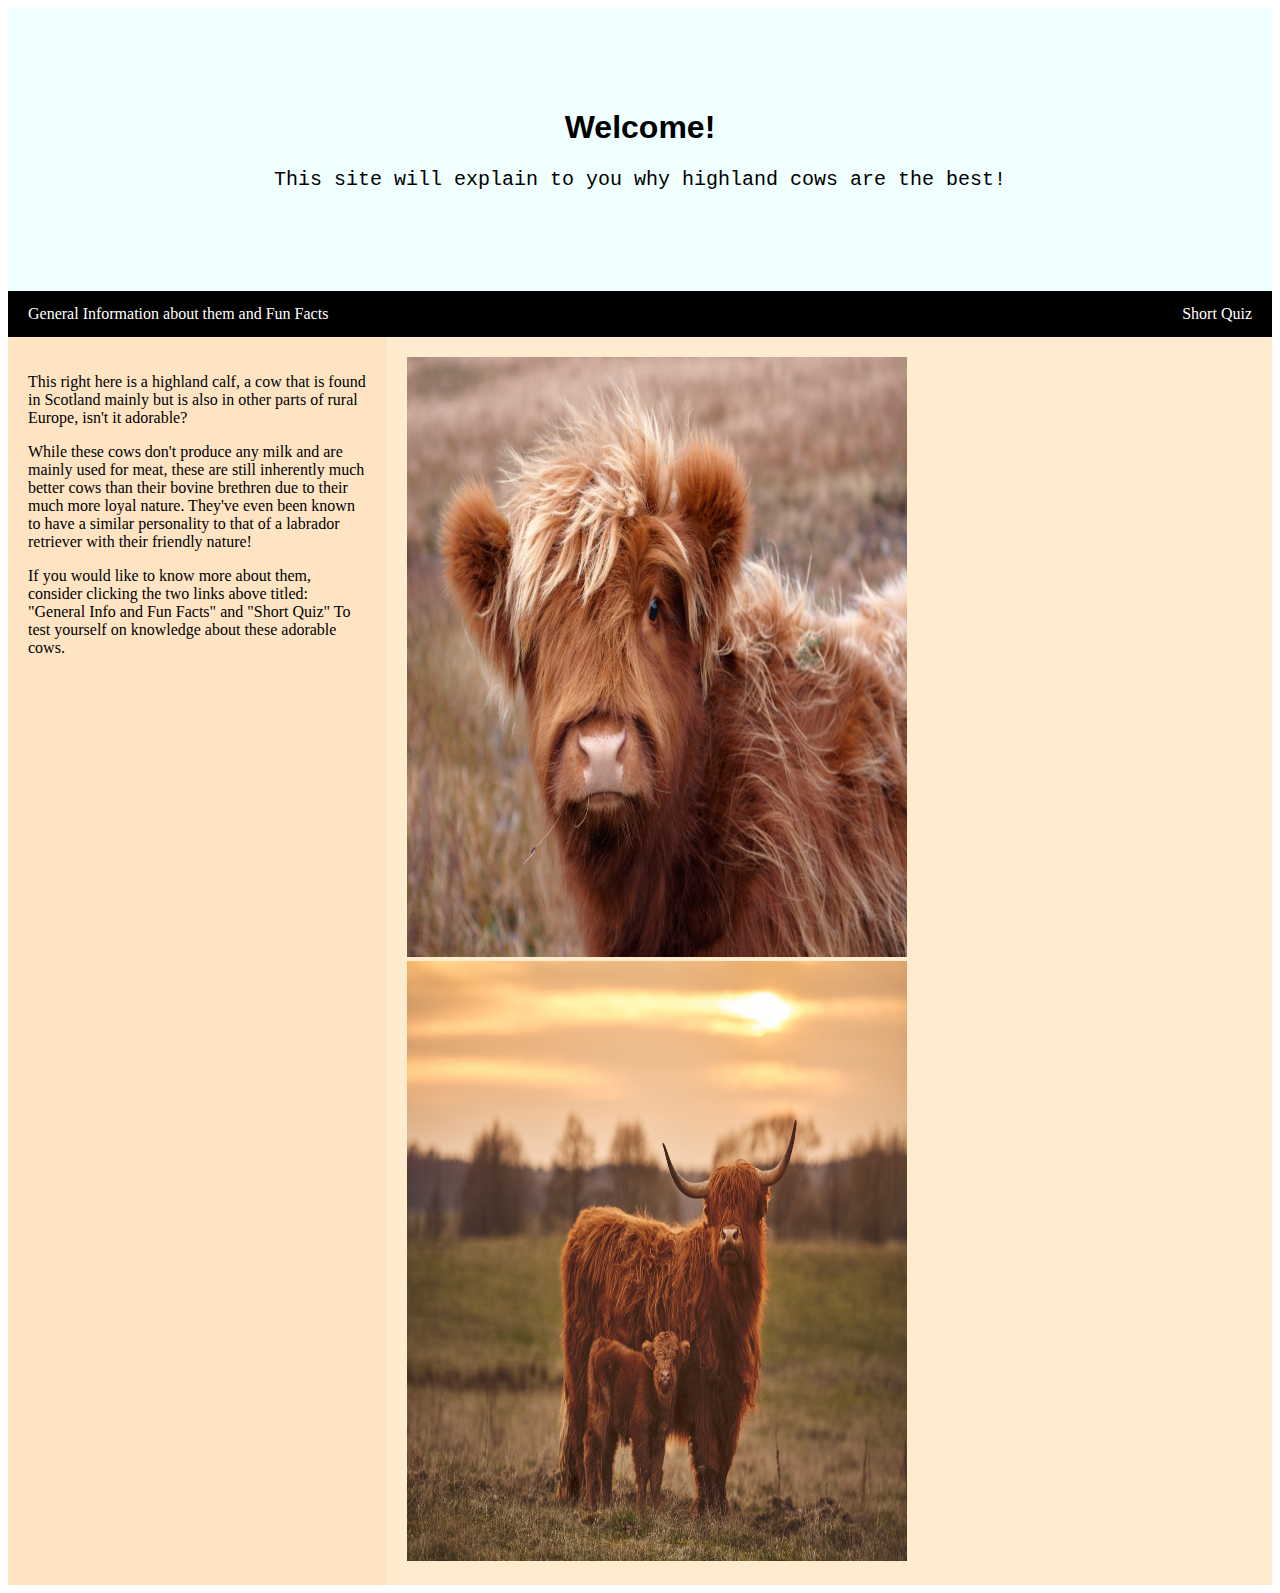
<file: index.html>
<!doctype html>

<html>
    <head>
        <meta charset="utf-8">

        <title>Introduction Page</title>

        <link rel="stylesheet" href="styles.css">

    </head>

    <body>
        <div class="header">
            <h1>Welcome!</h1>
            <p>This site will explain to you why highland cows are the best!</p>
        </div>
        <div class="navbar">
            <a href = "secondPage.html">General Information about them and Fun Facts</a>
            <a href = "thirdPage.html" class = "right">Short Quiz</a>
        </div>
        <div class="row">
            <div class ="side">
                <p>This right here is a highland calf, a cow that is found in Scotland mainly but is also in other
                    parts of rural Europe, isn't it adorable? 
                </p>
                <p>
                    While these cows don't produce any milk and are mainly used for meat, these are still inherently much better cows
                    than their bovine brethren due to their much more loyal nature.

                    They've even been known to have a similar personality to that of a labrador retriever with their friendly nature!
                </p>
                <p>
                    If you would like to know more about them, consider clicking the two links above titled:
                    "General Info and Fun Facts" 
                    and 
                    "Short Quiz"
                    To test yourself on knowledge about these adorable cows.
                </p>
            </div>
            <div class = "main">
                 <img src= "images/highlandCalf.jpg" alt="Closeup Highland Calf" width="500" height="600"> 
                 <img src= "images/highlandCowAndMoom.jpeg" alt="Calf And Mom" width = "500" height="600">
            </div>

        </div>
        <script src="scripts.js"></script>
        
    </body>

</html>
</file>
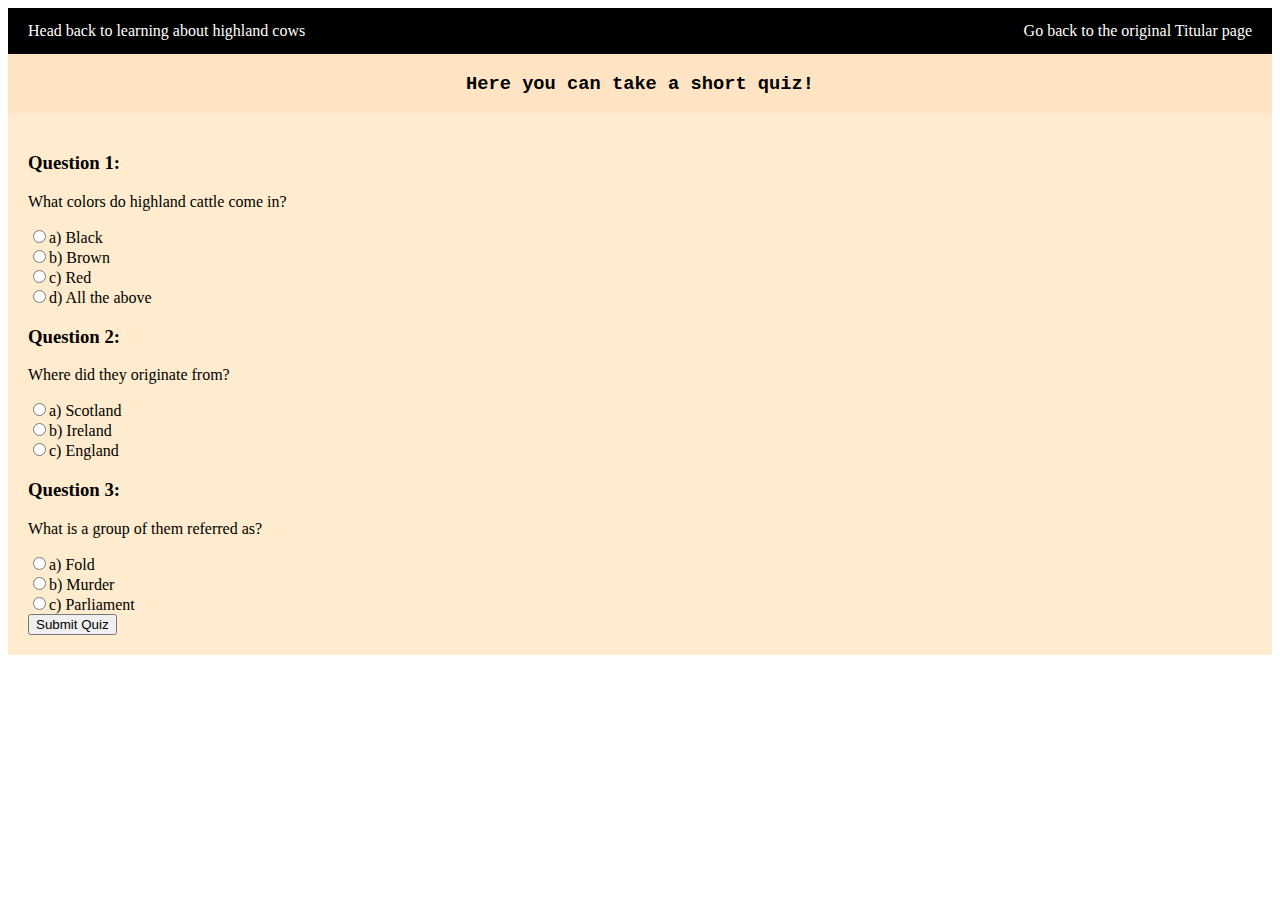
<file: thirdPage.html>
<!doctype html>
 <html>
    <head>
        <meta charset="utf-8">

        <title>Quiz about Highland cattle</title>

        <link rel="stylesheet" href="styles.css">
        <div class = "navbar">
            <a href = "secondPage.html">Head back to learning about highland cows </a>
            <a href = "index.html" class = "right">Go back to the original Titular page</a>
        </div>
    </head>

<body>
    <div class = "TopicBar">
        <h3>Here you can take a short quiz!</h3>
    </div>
<div class = "main">
<form id="quiz-form">
  <div class = "quizBody">
      <h3>Question 1:</h3>
      <p>What colors do highland cattle come in?</p>
      <label><input type="radio" name="q1" value="a">a) Black</label><br>
      <label><input type="radio" name="q1" value="b">b) Brown</label><br>
      <label><input type="radio" name="q1" value="c">c) Red</label><br>
      <label><input type="radio" name="q1" value="d">d) All the above</label>

      <h3>Question 2:</h3>
      <p>Where did they originate from?</p>
      <label><input type="radio" name="q2" value="a">a) Scotland</label><br>
      <label><input type="radio" name="q2" value="b">b) Ireland</label><br>
      <label><input type="radio" name="q2" value="c">c) England</label>

      <h3>Question 3:</h3>
      <p>What is a group of them referred as?</p>
      <label>
      <input type="radio" name="q3" value="a">a) Fold</label><br>
      <label><input type="radio" name="q3" value="b">b) Murder</label><br>
      <label><input type="radio" name="q3" value="c">c) Parliament</label>
  </div>
    <button id="submit">Submit Quiz</button>
</form>
<div id = "results"></div>
<div id = "question-container"> </div>
<div id = "True/False"> </div>
</div>
 <script src="scripts.js"></script>
</body>

</html>
</file>
<file: styles.css>
.header {
    padding: 80px;
    text-align: center;
    font-family: "Source Sans Pro", sans-serif;
    font-weight: normal;
    background-color: azure;
}
.header p{
    font-size: 20px;
    font-family:'Courier New', Courier, monospace;
    font-weight: normal;
}
.container{
    display: flex;
    justify-content: left;
    align-items: baseline;
    width: 50px;
    height: 50px;
}
.button{
  border: none;
  color: white;
  padding: 15px 32px;
  text-align: center;
  text-decoration: none;
  display: inline-block;
  font-size: 16px;
  margin: 4px 2px;
  cursor: pointer;
}
.button.button1{
    background-color: blue;
}
.button.button2{
    background-color: red;
}

* {
  box-sizing: border-box;
}

.row {
  display: flex;
  flex-wrap: wrap;
}


.side {
  flex: 30%; 
  background-color: bisque; 
  padding: 20px;
}
.side > h4{
  text-align: bottom;
  padding: 20px;
}
.main {
  flex: 70%; 
  background-color: blanchedalmond; 
  padding: 20px; 
}

.navbar {
  overflow: hidden; 
  background-color: black;
}

.navbar a {
  float: left; 
  display: block; 
  color: white; 
  text-align: center; 
  padding: 14px 20px; 
  text-decoration: none; 
}

.navbar a.right {
  float: right; 

}
.TopicBar{
  overflow: hidden;
  background-color: bisque;
}
.TopicBar h3{
  font-family:'Courier New', Courier, monospace;
  text-align: center;
}
.quizBody{
  background-color: blanchedalmond;
}
#body{
    background-color: blanchedalmond;
}
</file>
